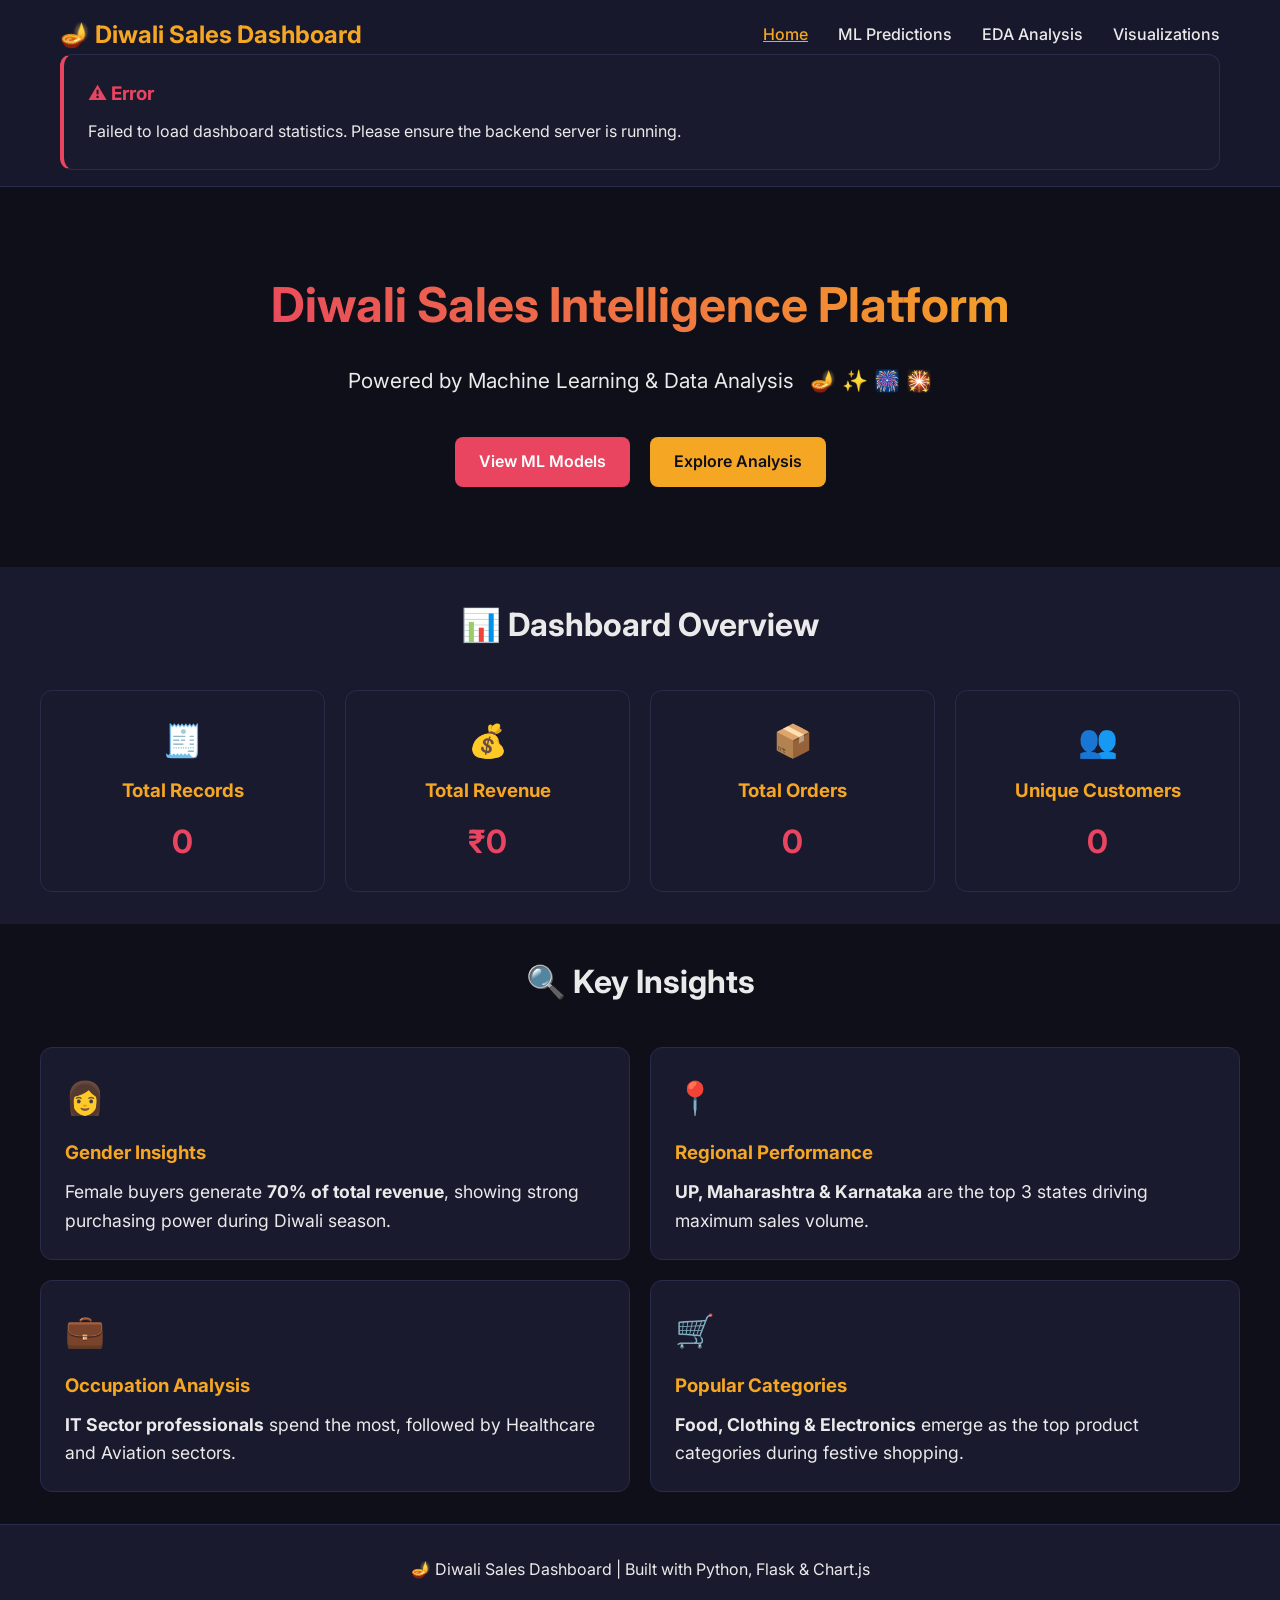
<file: frontend/index.html>
<!DOCTYPE html>
<html lang="en">
<head>
    <meta charset="UTF-8">
    <meta name="viewport" content="width=device-width, initial-scale=1.0">
    <title>🪔 Diwali Sales Dashboard</title>
    <link href="https://fonts.googleapis.com/css2?family=Inter:wght@300;400;500;600;700&display=swap" rel="stylesheet">
    <link href="style.css" rel="stylesheet">
</head>
<body>
    <!-- Navbar -->
    <nav class="navbar">
        <div class="container" style="max-width: 1200px; margin: 0 auto; padding: 0 20px;">
            <div style="display: flex; justify-content: space-between; align-items: center;">
                <h1 style="color: #f5a623; font-size: 1.5rem; font-weight: 700;">
                    🪔 Diwali Sales Dashboard
                </h1>
                <div style="display: flex; gap: 30px;">
                    <a href="index.html" style="color: #f5a623; text-decoration: underline; font-weight: 500;">Home</a>
                    <a href="pages/ml_predictions.html" style="color: #eaeaea; text-decoration: none; font-weight: 500;">ML Predictions</a>
                    <a href="pages/eda_analysis.html" style="color: #eaeaea; text-decoration: none; font-weight: 500;">EDA Analysis</a>
                    <a href="pages/visualizations.html" style="color: #eaeaea; text-decoration: none; font-weight: 500;">Visualizations</a>
                </div>
            </div>
        </div>
    </nav>

    <!-- Hero Section -->
    <section class="p-4" style="text-align: center; padding: 80px 20px;">
        <div class="container" style="max-width: 800px; margin: 0 auto;">
            <h1 style="font-size: 3rem; font-weight: 700; margin-bottom: 20px; background: linear-gradient(45deg, #e94560, #f5a623); -webkit-background-clip: text; -webkit-text-fill-color: transparent;">
                Diwali Sales Intelligence Platform
            </h1>
            <p style="font-size: 1.3rem; color: #eaeaea; margin-bottom: 40px;">
                Powered by Machine Learning & Data Analysis
                <span style="margin-left: 10px;">🪔 ✨ 🎆 🎇</span>
            </p>
            <div style="display: flex; gap: 20px; justify-content: center; flex-wrap: wrap;">
                <a href="pages/ml_predictions.html" class="btn btn-primary">View ML Models</a>
                <a href="pages/eda_analysis.html" class="btn btn-secondary">Explore Analysis</a>
            </div>
        </div>
    </section>

    <!-- Stats Bar -->
    <section class="p-4" style="background: #1a1a2e;">
        <div class="container" style="max-width: 1200px; margin: 0 auto;">
            <h2 style="text-align: center; margin-bottom: 40px; font-size: 2rem;">📊 Dashboard Overview</h2>
            <div class="grid-4" id="stats-container">
                <div class="card text-center">
                    <div style="font-size: 2rem; margin-bottom: 10px;">🧾</div>
                    <h3 style="color: #f5a623; margin-bottom: 10px;">Total Records</h3>
                    <div id="total-records" style="font-size: 2rem; font-weight: 700; color: #e94560;">0</div>
                </div>
                <div class="card text-center">
                    <div style="font-size: 2rem; margin-bottom: 10px;">💰</div>
                    <h3 style="color: #f5a623; margin-bottom: 10px;">Total Revenue</h3>
                    <div id="total-revenue" style="font-size: 2rem; font-weight: 700; color: #e94560;">₹0</div>
                </div>
                <div class="card text-center">
                    <div style="font-size: 2rem; margin-bottom: 10px;">📦</div>
                    <h3 style="color: #f5a623; margin-bottom: 10px;">Total Orders</h3>
                    <div id="total-orders" style="font-size: 2rem; font-weight: 700; color: #e94560;">0</div>
                </div>
                <div class="card text-center">
                    <div style="font-size: 2rem; margin-bottom: 10px;">👥</div>
                    <h3 style="color: #f5a623; margin-bottom: 10px;">Unique Customers</h3>
                    <div id="unique-customers" style="font-size: 2rem; font-weight: 700; color: #e94560;">0</div>
                </div>
            </div>
        </div>
    </section>

    <!-- Key Insights -->
    <section class="p-4">
        <div class="container" style="max-width: 1200px; margin: 0 auto;">
            <h2 style="text-align: center; margin-bottom: 40px; font-size: 2rem;">🔍 Key Insights</h2>
            <div class="grid-2">
                <div class="card">
                    <div style="font-size: 2rem; margin-bottom: 15px;">👩</div>
                    <h3 style="color: #f5a623; margin-bottom: 10px;">Gender Insights</h3>
                    <p style="font-size: 1.1rem; line-height: 1.6;">Female buyers generate <strong>70% of total revenue</strong>, showing strong purchasing power during Diwali season.</p>
                </div>
                <div class="card">
                    <div style="font-size: 2rem; margin-bottom: 15px;">📍</div>
                    <h3 style="color: #f5a623; margin-bottom: 10px;">Regional Performance</h3>
                    <p style="font-size: 1.1rem; line-height: 1.6;"><strong>UP, Maharashtra & Karnataka</strong> are the top 3 states driving maximum sales volume.</p>
                </div>
                <div class="card">
                    <div style="font-size: 2rem; margin-bottom: 15px;">💼</div>
                    <h3 style="color: #f5a623; margin-bottom: 10px;">Occupation Analysis</h3>
                    <p style="font-size: 1.1rem; line-height: 1.6;"><strong>IT Sector professionals</strong> spend the most, followed by Healthcare and Aviation sectors.</p>
                </div>
                <div class="card">
                    <div style="font-size: 2rem; margin-bottom: 15px;">🛒</div>
                    <h3 style="color: #f5a623; margin-bottom: 10px;">Popular Categories</h3>
                    <p style="font-size: 1.1rem; line-height: 1.6;"><strong>Food, Clothing & Electronics</strong> emerge as the top product categories during festive shopping.</p>
                </div>
            </div>
        </div>
    </section>

    <!-- Footer -->
    <footer class="p-4" style="background: #1a1a2e; text-align: center; border-top: 1px solid #2a2a4a;">
        <p style="color: #eaeaea;">
            🪔 Diwali Sales Dashboard | Built with Python, Flask & Chart.js
        </p>
    </footer>

    <script src="script.js"></script>
    <script>
        // Load summary stats on page load
        async function loadSummaryStats() {
            try {
                const data = await fetchAPI('/api/summary');
                
                // Animate counters
                const recordsElement = document.getElementById('total-records');
                const revenueElement = document.getElementById('total-revenue');
                const ordersElement = document.getElementById('total-orders');
                const customersElement = document.getElementById('unique-customers');
                
                animateCounter(recordsElement, data.total_records);
                animateCounter(ordersElement, data.total_orders);
                animateCounter(customersElement, data.unique_customers);
                
                // Animate revenue with proper formatting
                let currentRevenue = 0;
                const targetRevenue = data.total_revenue;
                const startTime = performance.now();
                const duration = 2000;
                
                function updateRevenue(currentTime) {
                    const elapsed = currentTime - startTime;
                    const progress = Math.min(elapsed / duration, 1);
                    
                    currentRevenue = Math.floor(targetRevenue * progress);
                    revenueElement.textContent = formatCurrency(currentRevenue);
                    
                    if (progress < 1) {
                        requestAnimationFrame(updateRevenue);
                    }
                }
                
                requestAnimationFrame(updateRevenue);
                
            } catch (error) {
                console.error('Error loading summary stats:', error);
                showError('Failed to load dashboard statistics. Please ensure the backend server is running.');
            }
        }
        
        // Initialize on page load
        document.addEventListener('DOMContentLoaded', loadSummaryStats);
    </script>
</body>
</html>
</file>
<file: frontend/style.css>
/* Custom Dark Scrollbar */
::-webkit-scrollbar {
    width: 8px;
}

::-webkit-scrollbar-track {
    background: #0f0f1a;
}

::-webkit-scrollbar-thumb {
    background: #2a2a4a;
    border-radius: 4px;
}

::-webkit-scrollbar-thumb:hover {
    background: #3a3a5a;
}

/* Base Styles */
* {
    margin: 0;
    padding: 0;
    box-sizing: border-box;
}

body {
    font-family: 'Inter', sans-serif;
    background-color: #0f0f1a;
    color: #eaeaea;
    line-height: 1.6;
    scroll-behavior: smooth;
}

/* Card Styles */
.card {
    background: #1a1a2e;
    border-radius: 12px;
    padding: 24px;
    transition: transform 0.3s ease, box-shadow 0.3s ease;
    border: 1px solid #2a2a4a;
}

.card:hover {
    transform: translateY(-4px);
    box-shadow: 0 8px 32px rgba(233, 69, 96, 0.2);
}

/* Sticky Navbar */
.navbar {
    position: sticky;
    top: 0;
    background: rgba(26, 26, 46, 0.95);
    backdrop-filter: blur(10px);
    border-bottom: 1px solid #2a2a4a;
    z-index: 1000;
    padding: 1rem 0;
}

/* Button Styles */
.btn {
    padding: 12px 24px;
    border: none;
    border-radius: 8px;
    font-weight: 600;
    cursor: pointer;
    transition: all 0.3s ease;
    text-decoration: none;
    display: inline-block;
}

.btn-primary {
    background: #e94560;
    color: white;
}

.btn-primary:hover {
    background: #d63850;
    transform: translateY(-2px);
    box-shadow: 0 4px 16px rgba(233, 69, 96, 0.4);
}

.btn-secondary {
    background: #f5a623;
    color: #0f0f1a;
}

.btn-secondary:hover {
    background: #e0941a;
    transform: translateY(-2px);
    box-shadow: 0 4px 16px rgba(245, 166, 35, 0.4);
}

/* Loading Spinner */
.loading-spinner {
    width: 40px;
    height: 40px;
    border: 4px solid #2a2a4a;
    border-top: 4px solid #e94560;
    border-radius: 50%;
    animation: spin 1s linear infinite;
    margin: 20px auto;
}

@keyframes spin {
    0% { transform: rotate(0deg); }
    100% { transform: rotate(360deg); }
}

/* Fade In Animation */
.fade-in {
    animation: fadeIn 0.6s ease-in;
}

@keyframes fadeIn {
    from { 
        opacity: 0; 
        transform: translateY(20px); 
    }
    to { 
        opacity: 1; 
        transform: translateY(0); 
    }
}

/* Form Styles */
.form-group {
    margin-bottom: 20px;
}

.form-group label {
    display: block;
    margin-bottom: 8px;
    font-weight: 500;
    color: #eaeaea;
}

.form-group input,
.form-group select {
    width: 100%;
    padding: 12px;
    background: #0f0f1a;
    border: 1px solid #2a2a4a;
    border-radius: 8px;
    color: #eaeaea;
    font-family: 'Inter', sans-serif;
    transition: border-color 0.3s ease;
}

.form-group input:focus,
.form-group select:focus {
    outline: none;
    border-color: #e94560;
    box-shadow: 0 0 0 3px rgba(233, 69, 96, 0.1);
}

/* Table Styles */
.table {
    width: 100%;
    border-collapse: collapse;
    margin-top: 20px;
}

.table th,
.table td {
    padding: 12px;
    text-align: left;
    border-bottom: 1px solid #2a2a4a;
}

.table th {
    background: #2a2a4a;
    font-weight: 600;
}

.table tr:hover {
    background: rgba(233, 69, 96, 0.1);
}

/* Highlight Best Model */
.best-model {
    border: 2px solid #f5a623 !important;
    background: rgba(245, 166, 35, 0.1) !important;
}

/* Result Cards */
.result-card {
    background: #1a1a2e;
    border: 1px solid #2a2a4a;
    border-radius: 12px;
    padding: 20px;
    text-align: center;
    transition: all 0.3s ease;
}

.result-card.highest {
    border-color: #06d6a0;
    background: rgba(6, 214, 160, 0.1);
}

.result-card.lowest {
    border-color: #e94560;
    background: rgba(233, 69, 96, 0.1);
}

/* Chart Container */
.chart-container {
    position: relative;
    height: 400px;
    margin-top: 20px;
}

/* Utility Classes */
.text-center { text-align: center; }
.text-gold { color: #f5a623; }
.text-primary { color: #e94560; }
.mb-4 { margin-bottom: 2rem; }
.mt-4 { margin-top: 2rem; }
.p-4 { padding: 2rem; }

/* Grid Layouts */
.grid-2 { display: grid; grid-template-columns: repeat(2, 1fr); gap: 20px; }
.grid-3 { display: grid; grid-template-columns: repeat(3, 1fr); gap: 20px; }
.grid-4 { display: grid; grid-template-columns: repeat(4, 1fr); gap: 20px; }

/* Responsive */
@media (max-width: 768px) {
    .grid-4 { grid-template-columns: repeat(2, 1fr); }
    .grid-3 { grid-template-columns: 1fr; }
    .grid-2 { grid-template-columns: 1fr; }
}
</file>
